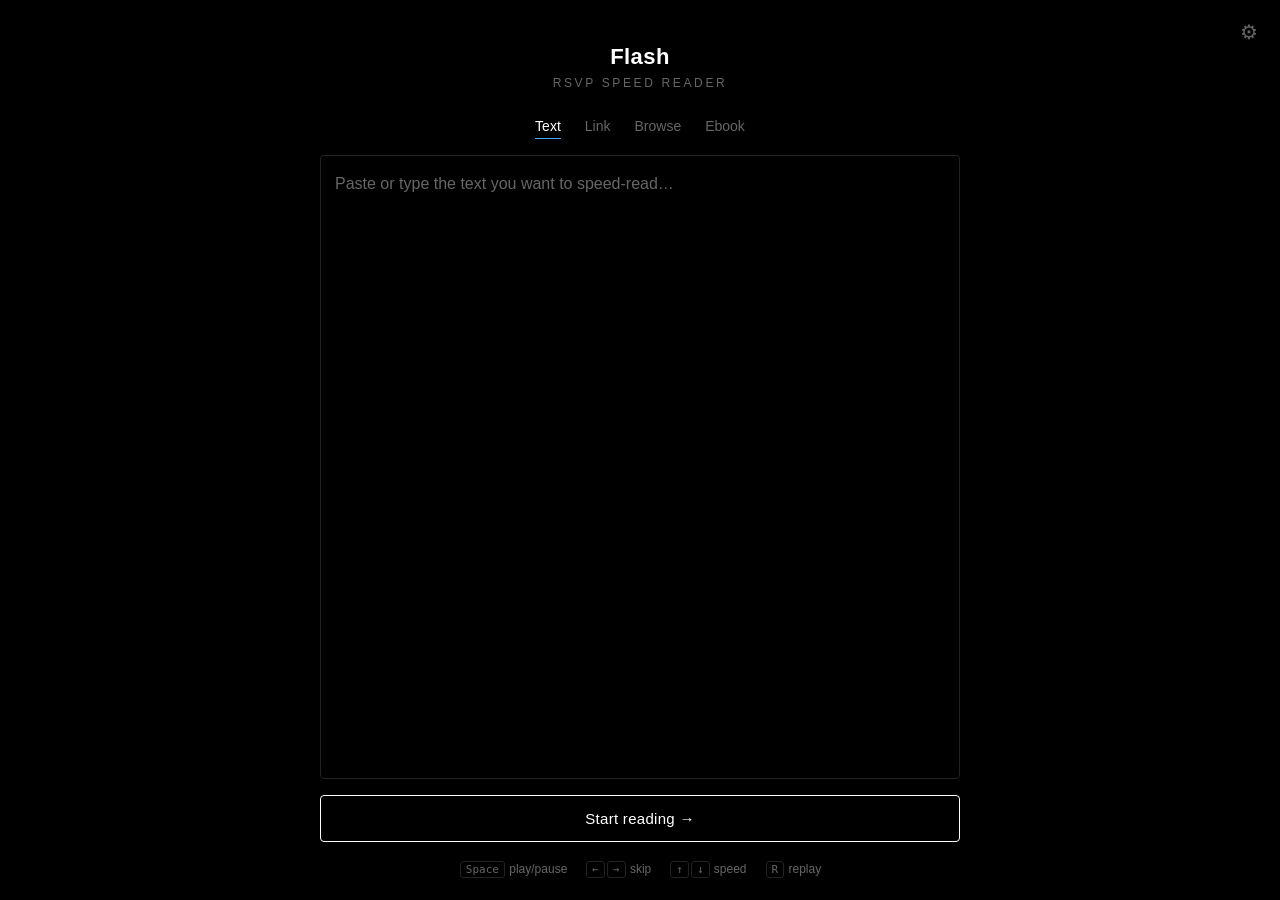
<file: index.html>
<!DOCTYPE html>
<html lang="en">
<head>
<meta charset="UTF-8">
<meta name="viewport" content="width=device-width, initial-scale=1, viewport-fit=cover">
<meta name="theme-color" content="#000000">
<meta name="description" content="RSVP speed reader — paste an article link or text and read one word at a time.">
<title>Flash · RSVP Speed Reader</title>
<link rel="manifest" href="manifest.webmanifest">
<link rel="icon" href="icons/icon.svg" type="image/svg+xml">
<link rel="apple-touch-icon" href="icons/icon-192.png">
<link rel="stylesheet" href="styles.css">
</head>
<body>
<main id="app">

  <!-- ============ INPUT VIEW ============ -->
  <section id="input-view" class="view">
    <button id="settings-btn" class="icon-btn gear" title="Settings">⚙</button>
    <header class="brand">
      <div class="logo">⚡</div>
      <h1>Flash</h1>
      <p class="tag">RSVP speed reader</p>
    </header>

    <div class="input-card">
      <div class="tabs" role="tablist">
        <button class="tab active" data-tab="text" role="tab">Text</button>
        <button class="tab" data-tab="link" role="tab">Link</button>
        <button class="tab" data-tab="browse" role="tab">Browse</button>
        <button class="tab" data-tab="file" role="tab">Ebook</button>
      </div>

      <div class="tab-panel" data-panel="text">
        <textarea id="text-input" placeholder="Paste or type the text you want to speed-read…" spellcheck="false"></textarea>
      </div>

      <div class="tab-panel hidden" data-panel="link">
        <input id="link-input" type="url" inputmode="url" placeholder="https://example.com/article" autocomplete="off">
        <p class="hint">Fetches the article's readable text via a reader proxy. Long articles may take a few seconds.</p>
        <div id="link-status" class="link-status hidden"></div>
      </div>

      <div class="tab-panel hidden" data-panel="browse">
        <input id="browse-search" type="search" placeholder="Search articles…" autocomplete="off">
        <div class="browse-chips">
          <button class="chip active" data-feed="front_page">Top</button>
          <button class="chip" data-feed="new">New</button>
        </div>
        <div id="browse-status" class="link-status hidden"></div>
        <div id="browse-list" class="chapter-list"></div>
      </div>

      <div class="tab-panel hidden" data-panel="file">
        <div id="library" class="library hidden"></div>
        <label class="file-drop" id="file-drop">
          <input id="file-input" type="file" accept=".epub,.pdf,.txt,application/epub+zip,application/pdf,text/plain" hidden>
          <span class="file-drop-label">Choose an EPUB, PDF, .txt, or Kindle “My Clippings.txt”</span>
        </label>
        <p class="hint">Read on your device — nothing is uploaded. EPUBs &amp; PDFs split into chapters; a Kindle <em>My Clippings.txt</em> groups your highlights by book. (Scanned PDFs have no text to read.)</p>
        <div id="file-status" class="link-status hidden"></div>
      </div>

      <button id="start-btn" class="primary">Start reading →</button>
    </div>

    <footer class="tips keys">
      <span><kbd>Space</kbd> play/pause</span>
      <span><kbd>←</kbd><kbd>→</kbd> skip</span>
      <span><kbd>↑</kbd><kbd>↓</kbd> speed</span>
      <span><kbd>R</kbd> replay</span>
    </footer>
    <footer class="tips touch">
      <span>Hold — read</span>
      <span>Swipe ↕ — speed</span>
      <span>Swipe ↔ — seek</span>
      <span>2-tap — replay</span>
    </footer>
  </section>

  <!-- ============ READER VIEW ============ -->
  <section id="reader-view" class="view hidden">
    <button id="back-btn" class="icon-btn back" title="Back (Esc)">✕</button>
    <div id="gesture-layer" class="gesture-layer"></div>

    <div class="reader-stage">
      <div class="reticle top"></div>
      <div id="word-display" class="word-display">
        <span class="word-pre"></span><span class="word-orp"></span><span class="word-post"></span>
      </div>
      <div id="scroll-display" class="scroll-display hidden"><div id="scroll-line" class="scroll-line"></div></div>
      <div class="reticle bottom"></div>
    </div>

    <div id="context-strip" class="context-strip"></div>
    <div id="gesture-hint" class="gesture-hint">hold read · swipe ↕ speed · ↔ seek · 2-tap replay</div>

    <div class="progress-wrap">
      <input id="seek" type="range" min="0" max="100" value="0" step="0.1" aria-label="Seek">
      <div class="progress-meta">
        <span id="pos-label">0 / 0</span>
        <span id="time-label">0:00 left</span>
      </div>
    </div>

    <div class="controls">
      <button id="rewind-btn" class="icon-btn" title="Back 10 words">«</button>
      <button id="play-btn" class="icon-btn play" title="Play/Pause (Space)">▶&#xFE0E;</button>
      <button id="ffwd-btn" class="icon-btn" title="Forward 10 words">»</button>
    </div>

    <div class="speed">
      <label for="wpm">Speed</label>
      <input id="wpm" type="range" min="100" max="5000" value="350" step="10">
      <output id="wpm-out">350 wpm</output>
    </div>

    <div id="wpm-badge" class="wpm-badge">
      <span id="wpm-val">350 wpm</span>
      <span id="loc-val" class="loc-val hidden"></span>
    </div>
  </section>

  <!-- ============ SETTINGS VIEW ============ -->
  <section id="settings-view" class="view hidden">
    <button id="settings-back" class="icon-btn back" title="Back">✕</button>
    <h2 class="book-title">Settings</h2>
    <div class="settings">
      <label class="setting setting-row">
        <span>Scrolling text<small>Stream words across a line instead of one at a time.</small></span>
        <input id="scroll-mode" type="checkbox">
      </label>
      <div class="setting">
        <div class="setting-row"><span>Pause strength</span><output id="pause-out">100%</output></div>
        <input id="pause-strength" type="range" min="0" max="250" value="100" step="10">
        <small>How long sentence &amp; comma breaks pause. Higher = more time to absorb.</small>
      </div>
      <label class="setting setting-row">
        <span>Auto-slow long words<small>Eases off for a few words after a complex one.</small></span>
        <input id="auto-slow" type="checkbox" checked>
      </label>
      <label class="setting setting-row">
        <span>Peek sentence on pause<small>Shows the full sentence when you stop.</small></span>
        <input id="peek-toggle" type="checkbox" checked>
      </label>
    </div>
  </section>

  <!-- ============ BOOK / CHAPTER LIST VIEW ============ -->
  <section id="book-view" class="view hidden">
    <button id="book-back" class="icon-btn back" title="Back">✕</button>
    <h2 id="book-title" class="book-title"></h2>
    <div id="chapter-list" class="chapter-list"></div>
  </section>

</main>
<script src="app.js"></script>
</body>
</html>
</file>
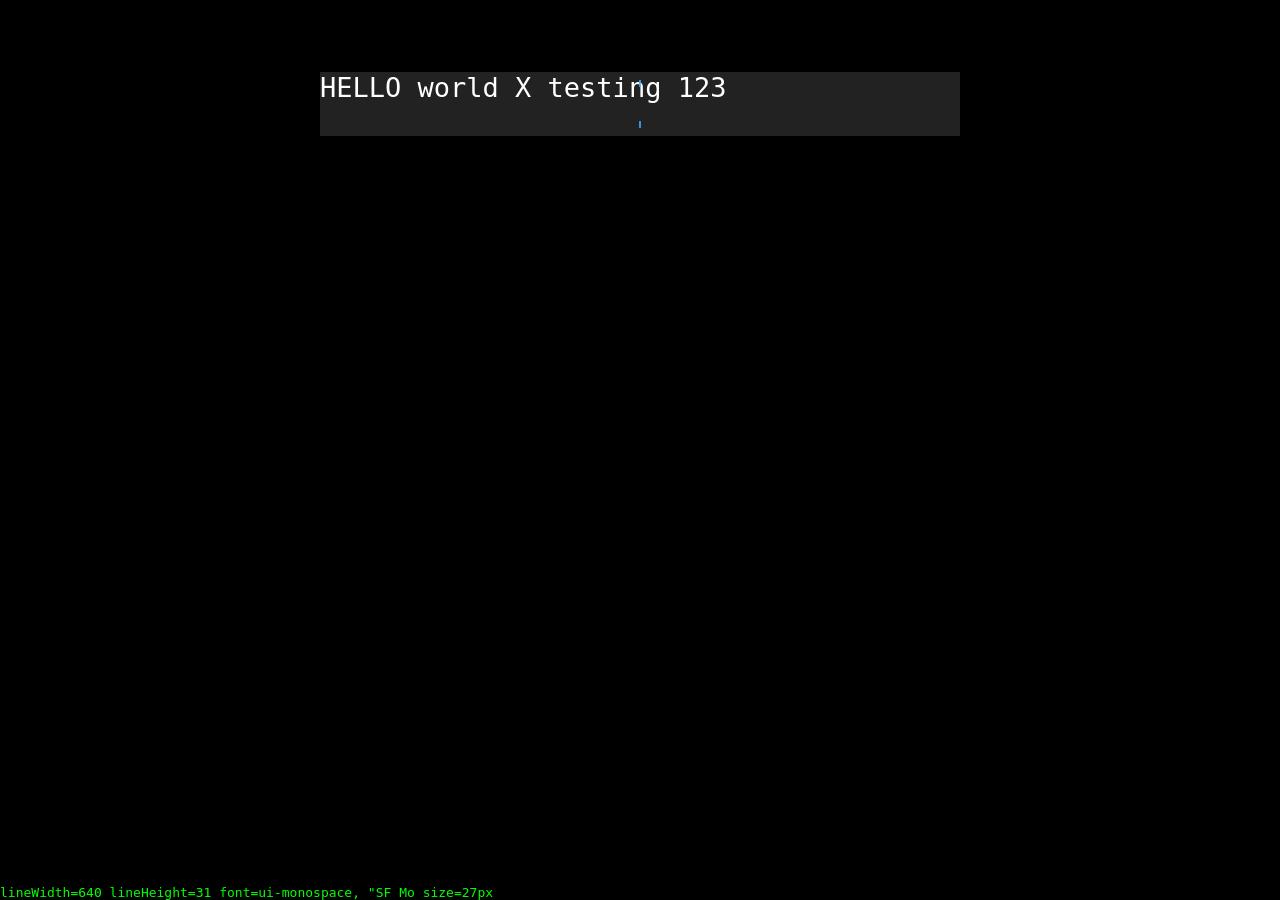
<file: _diag.html>
<!DOCTYPE html><html><head><meta charset="utf-8"><link rel="stylesheet" href="styles.css"></head>
<body><main id="app"><section class="view" id="reader-view" style="justify-content:flex-start;padding-top:60px">
<div class="reader-stage">
<div id="scroll-display" class="scroll-display" style="background:#222;-webkit-mask-image:none;mask-image:none">
<div id="scroll-line" style="left:0"></div>
</div>
</div>
</section></main>
<script>
const line = document.getElementById('scroll-line');
line.innerHTML = 'HELLO world <span class="s-orp">X</span> testing 123';
// no transform
document.body.insertAdjacentHTML('beforeend','<pre style="color:#0f0;position:fixed;bottom:0;left:0">lineWidth='+line.offsetWidth+' lineHeight='+line.offsetHeight+' font='+getComputedStyle(line).fontFamily.slice(0,20)+' size='+getComputedStyle(line).fontSize+'</pre>');
</script></body></html>
</file>
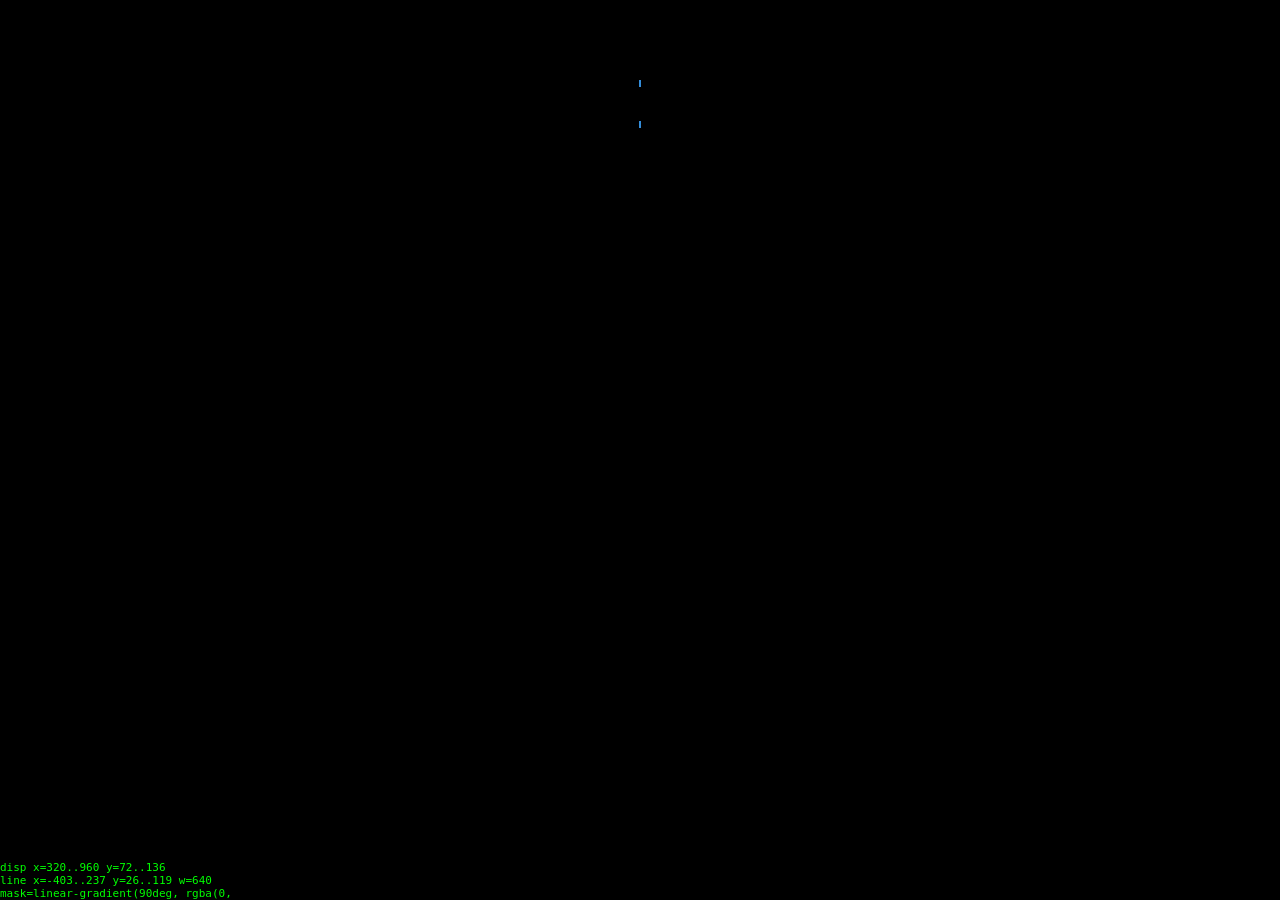
<file: _diag2.html>
<!DOCTYPE html><html><head><meta charset="utf-8"><link rel="stylesheet" href="styles.css"></head>
<body><main id="app"><section class="view" id="reader-view" style="justify-content:flex-start;padding-top:60px">
<div class="reader-stage">
<div id="scroll-display" class="scroll-display"><div id="scroll-line"></div></div>
</div></section></main>
<script>
const before="softened everything it touched and set the m",orp="o",after="od to evoke a quiet nostalgia in everyone.";
const line=document.getElementById('scroll-line'),disp=document.getElementById('scroll-display');
line.innerHTML=before+'<span class="s-orp">'+orp+'</span>'+after;
line.style.transform='translate('+(-(before.length+0.5))+'ch, -50%)';
const lr=line.getBoundingClientRect(),dr=disp.getBoundingClientRect();
document.body.insertAdjacentHTML('beforeend','<pre style="color:#0f0;position:fixed;bottom:0;left:0;font-size:11px">disp x='+Math.round(dr.left)+'..'+Math.round(dr.right)+' y='+Math.round(dr.top)+'..'+Math.round(dr.bottom)+'\nline x='+Math.round(lr.left)+'..'+Math.round(lr.right)+' y='+Math.round(lr.top)+'..'+Math.round(lr.bottom)+' w='+Math.round(lr.width)+'\nmask='+getComputedStyle(disp).maskImage.slice(0,30)+'</pre>');
</script></body></html>
</file>
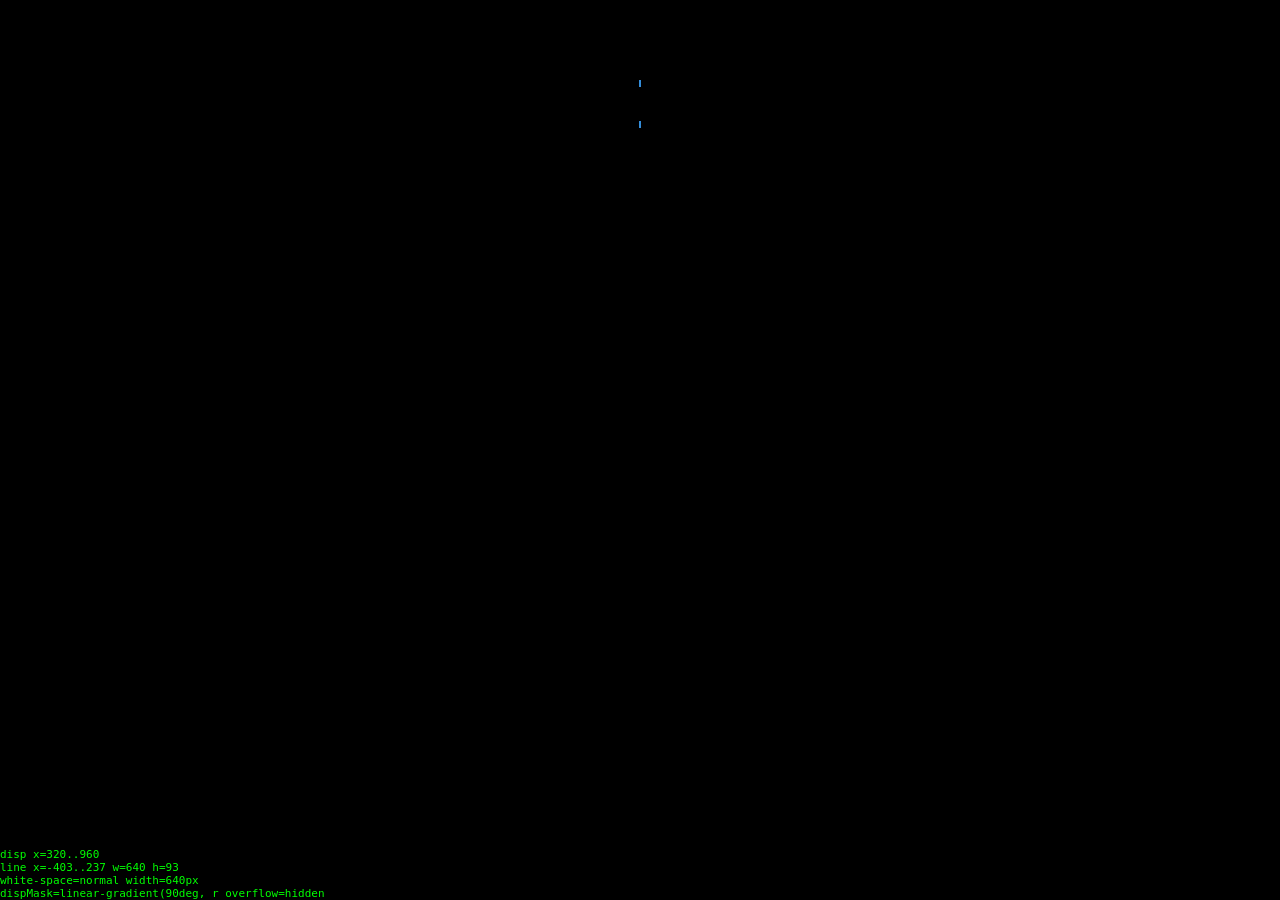
<file: _diag3.html>
<!DOCTYPE html><html><head><meta charset="utf-8"><link rel="stylesheet" href="styles.css"></head>
<body><main id="app"><section class="view" id="reader-view" style="justify-content:flex-start;padding-top:60px">
<div class="reader-stage">
<div id="scroll-display" class="scroll-display"><div id="scroll-line"></div></div>
</div></section></main>
<script>
const before="softened everything it touched and set the m",orp="o",after="od to evoke a quiet nostalgia in everyone.";
const line=document.getElementById('scroll-line'),disp=document.getElementById('scroll-display');
line.innerHTML=before+'<span class="s-orp">'+orp+'</span>'+after;
line.style.transform='translate('+(-(before.length+0.5))+'ch, -50%)';
const lr=line.getBoundingClientRect(),dr=disp.getBoundingClientRect();
const cs=getComputedStyle(line);
document.body.insertAdjacentHTML('beforeend','<pre style="color:#0f0;position:fixed;bottom:0;left:0;font-size:11px">disp x='+Math.round(dr.left)+'..'+Math.round(dr.right)+'\nline x='+Math.round(lr.left)+'..'+Math.round(lr.right)+' w='+Math.round(lr.width)+' h='+Math.round(lr.height)+'\nwhite-space='+cs.whiteSpace+' width='+cs.width+'\ndispMask='+getComputedStyle(disp).maskImage.slice(0,24)+' overflow='+getComputedStyle(disp).overflow+'</pre>');
</script></body></html>
</file>
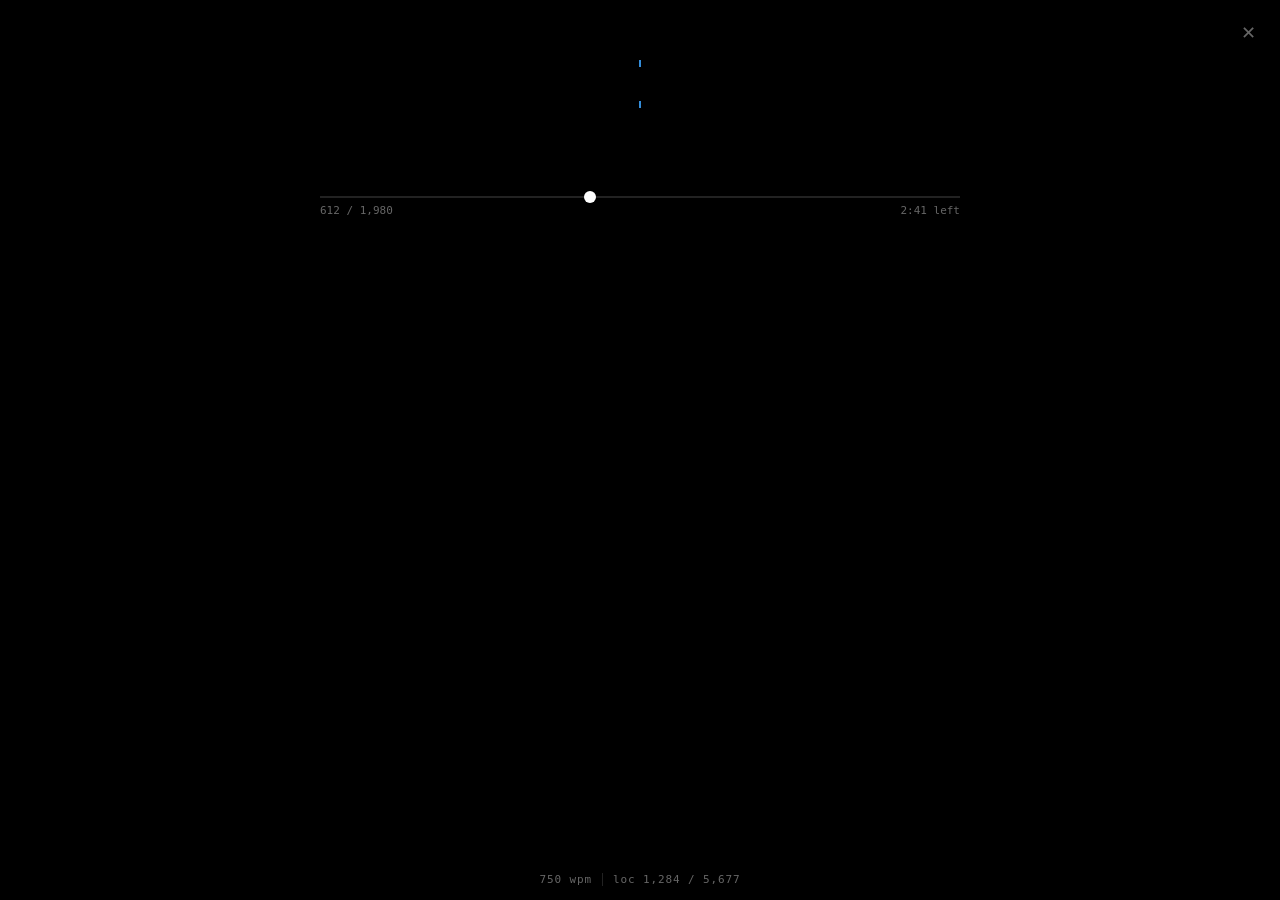
<file: _scroll3.html>
<!DOCTYPE html><html><head><meta charset="utf-8"><link rel="stylesheet" href="styles.css"></head>
<body><main id="app"><section class="view" id="reader-view">
<button class="icon-btn back">✕</button><div id="gesture-layer" class="gesture-layer"></div>
<div class="reader-stage">
<div id="word-display" class="word-display hidden"><span class="word-pre"></span><span class="word-orp"></span><span class="word-post"></span></div>
<div id="scroll-display" class="scroll-display"><div id="scroll-line"></div></div>
</div>
<div class="context-strip"></div>
<div class="progress-wrap"><input type="range" value="42"><div class="progress-meta"><span>612 / 1,980</span><span>2:41 left</span></div></div>
<div id="wpm-badge" class="wpm-badge"><span id="wpm-val">750 wpm</span><span id="loc-val" class="loc-val">loc 1,284 / 5,677</span></div>
</section></main>
<script>
const before = "softened everything it touched and set the m";
const orp = "o"; const after = "od to evoke a quiet nostalgia in everyone.";
const line = document.getElementById('scroll-line');
line.innerHTML = before + '<span class="s-orp">'+orp+'</span>' + after;
line.style.transform = 'translate(' + (-(before.length + 0.5)) + 'ch, -50%)';
</script></body></html>
</file>
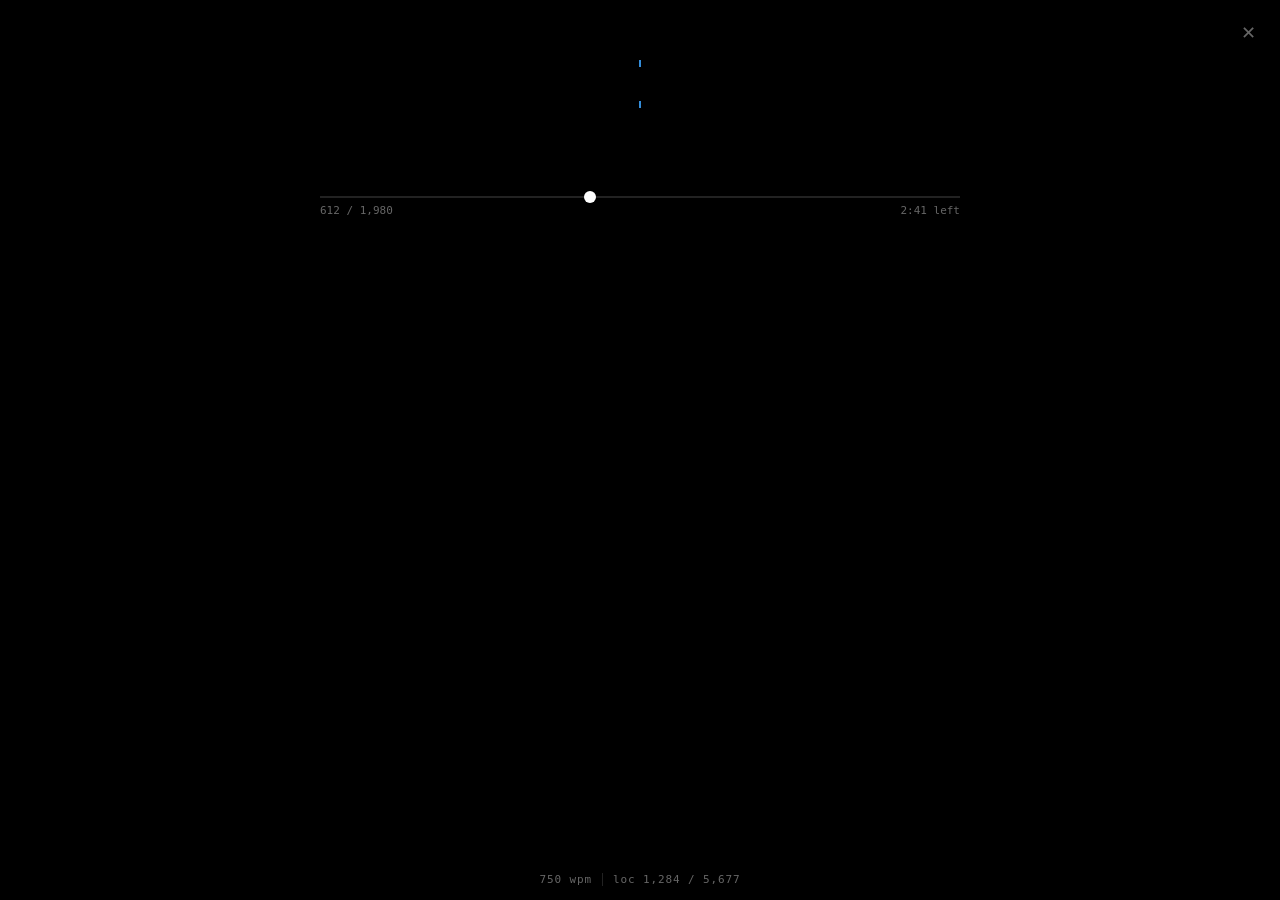
<file: _scroll4.html>
<!DOCTYPE html><html><head><meta charset="utf-8"><link rel="stylesheet" href="styles.css"></head>
<body><main id="app"><section class="view" id="reader-view">
<button class="icon-btn back">✕</button><div id="gesture-layer" class="gesture-layer"></div>
<div class="reader-stage">
<div id="word-display" class="word-display hidden"><span class="word-pre"></span><span class="word-orp"></span><span class="word-post"></span></div>
<div id="scroll-display" class="scroll-display"><div id="scroll-line"></div></div>
</div>
<div class="context-strip"></div>
<div class="progress-wrap"><input type="range" value="42"><div class="progress-meta"><span>612 / 1,980</span><span>2:41 left</span></div></div>
<div id="wpm-badge" class="wpm-badge"><span id="wpm-val">750 wpm</span><span id="loc-val" class="loc-val">loc 1,284 / 5,677</span></div>
</section></main>
<script>
const before="softened everything it touched and set the m",orp="o",after="od to evoke a quiet nostalgia in everyone.";
const line=document.getElementById('scroll-line');
line.innerHTML=before+'<span class="s-orp">'+orp+'</span>'+after;
line.style.transform='translate('+(-(before.length+0.5))+'ch, -50%)';
</script></body></html>
</file>
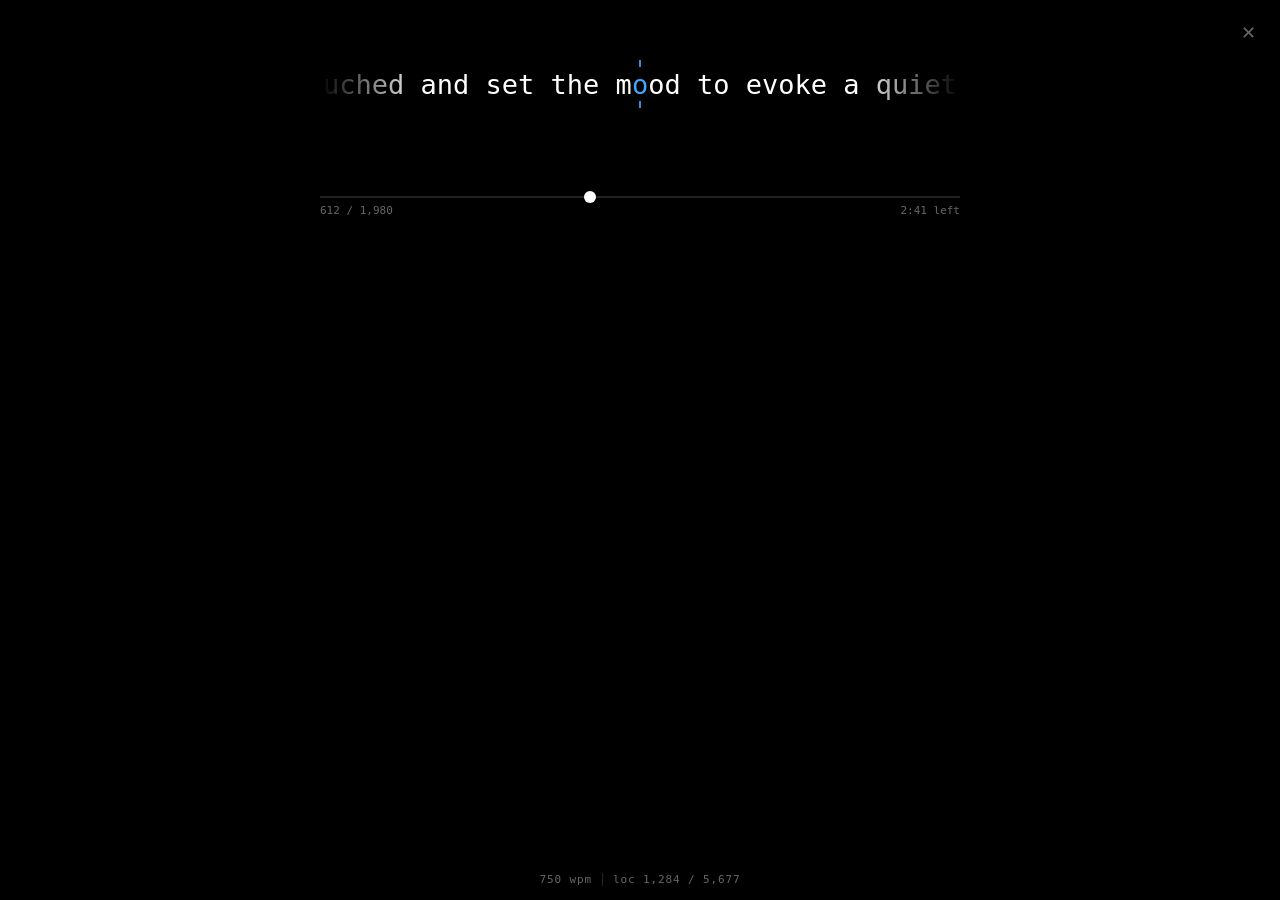
<file: _scroll5.html>
<!DOCTYPE html><html><head><meta charset="utf-8"><link rel="stylesheet" href="styles.css"></head>
<body><main id="app"><section class="view" id="reader-view">
<button class="icon-btn back">✕</button><div id="gesture-layer" class="gesture-layer"></div>
<div class="reader-stage">
<div id="word-display" class="word-display hidden"><span class="word-pre"></span><span class="word-orp"></span><span class="word-post"></span></div>
<div id="scroll-display" class="scroll-display"><div id="scroll-line" class="scroll-line"></div></div>
</div>
<div class="context-strip"></div>
<div class="progress-wrap"><input type="range" value="42"><div class="progress-meta"><span>612 / 1,980</span><span>2:41 left</span></div></div>
<div id="wpm-badge" class="wpm-badge"><span id="wpm-val">750 wpm</span><span id="loc-val" class="loc-val">loc 1,284 / 5,677</span></div>
</section></main>
<script>
const before="ftened everything it touched and set the m",orp="o",after="od to evoke a quiet nostalgia in everyone.";
const line=document.getElementById('scroll-line');
line.innerHTML=before+'<span class="s-orp">'+orp+'</span>'+after;
line.style.transform='translate('+(-(before.length+0.5))+'ch, -50%)';
</script></body></html>
</file>
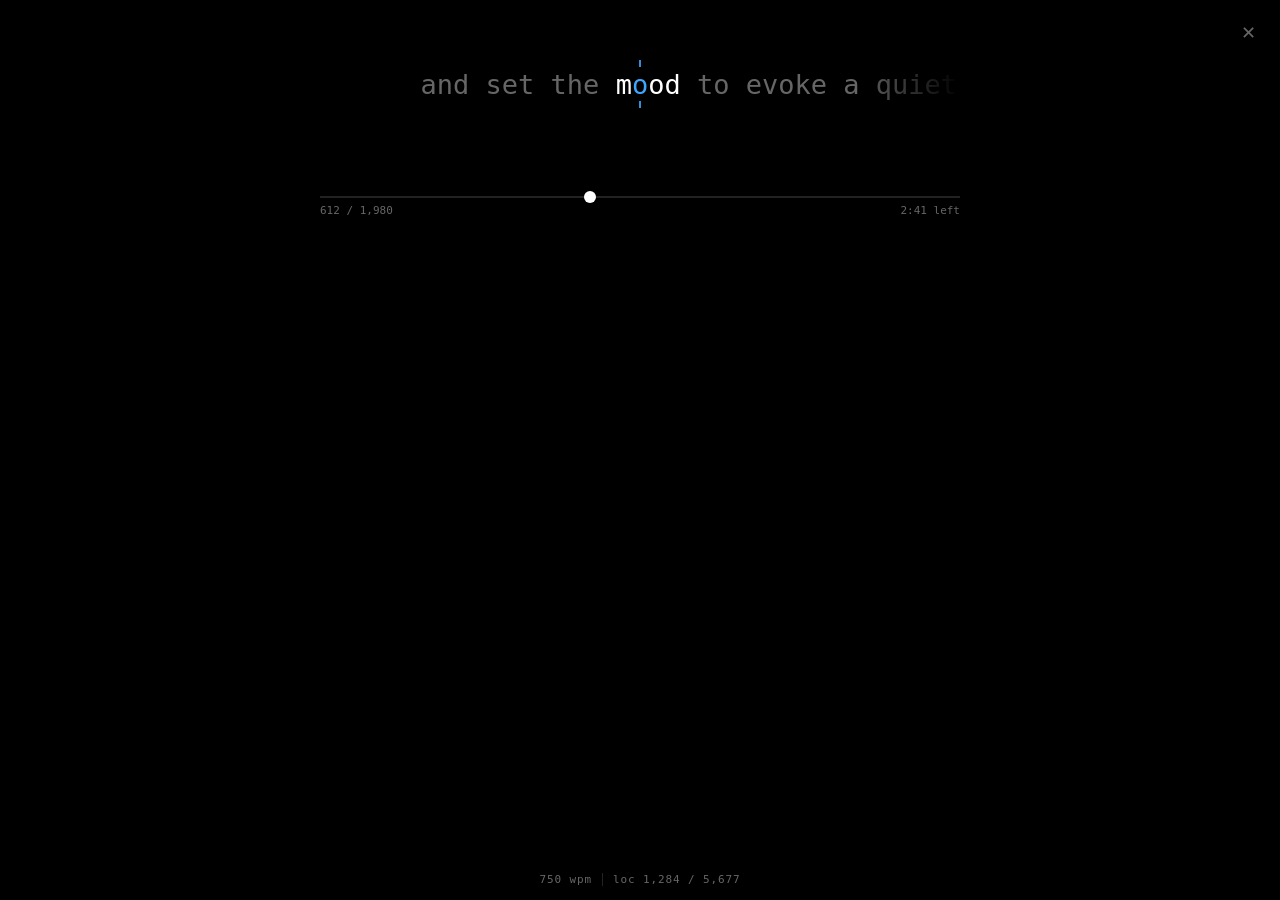
<file: _scroll6.html>
<!DOCTYPE html><html><head><meta charset="utf-8"><link rel="stylesheet" href="styles.css"></head>
<body><main id="app"><section class="view" id="reader-view">
<button class="icon-btn back">✕</button><div id="gesture-layer" class="gesture-layer"></div>
<div class="reader-stage">
<div id="word-display" class="word-display hidden"><span class="word-pre"></span><span class="word-orp"></span><span class="word-post"></span></div>
<div id="scroll-display" class="scroll-display"><div id="scroll-line" class="scroll-line"></div></div>
</div>
<div class="context-strip"></div>
<div class="progress-wrap"><input type="range" value="42"><div class="progress-meta"><span>612 / 1,980</span><span>2:41 left</span></div></div>
<div id="wpm-badge" class="wpm-badge"><span id="wpm-val">750 wpm</span><span id="loc-val" class="loc-val">loc 1,284 / 5,677</span></div>
</section></main>
<script>
// current word "mood": grey before, white "mo", blue "o"? orp of mood(4)->1 => m[o]od
const gb="and set the ",wpre="m",orp="o",wpost="od",ga=" to evoke a quiet nostalgia";
const line=document.getElementById('scroll-line');
line.innerHTML='<span class="s-dim">'+gb+'</span>'+wpre+'<span class="s-orp">'+orp+'</span>'+wpost+'<span class="s-dim">'+ga+'</span>';
const pivotLocal=(gb+wpre).length;
line.style.transform='translate('+(-(pivotLocal+0.5))+'ch, -50%)';
</script></body></html>
</file>
<file: styles.css>
:root{
  --bg:#000;
  --text:#fff;
  --muted:#666;
  --line:#222;
  --focus:#3ea6ff;   /* blue focus letter */
  --font: -apple-system, BlinkMacSystemFont, "Segoe UI", Roboto, Helvetica, Arial, sans-serif;
  --mono: ui-monospace, "SF Mono", Menlo, Consolas, monospace;
}

*{box-sizing:border-box;margin:0;padding:0}
html,body{height:100%}
body{
  background:var(--bg);
  color:var(--text);
  font-family:var(--font);
  -webkit-font-smoothing:antialiased;
  overflow:hidden;
  -webkit-tap-highlight-color:transparent;
  overscroll-behavior:none;
  touch-action:manipulation;
  user-select:none;
  -webkit-user-select:none;
  -webkit-touch-callout:none;   /* no long-press selection/callout on hold */
}
button{-webkit-tap-highlight-color:transparent;font-family:inherit}
/* Text fields stay selectable/editable. */
textarea,#link-input{user-select:text;-webkit-user-select:text;-webkit-touch-callout:default}
#app{height:100dvh;display:flex;flex-direction:column}
.view{
  flex:1;display:flex;flex-direction:column;
  padding:max(24px, env(safe-area-inset-top)) 20px max(24px, env(safe-area-inset-bottom));
  max-width:680px;margin:0 auto;width:100%;
}
.hidden{display:none !important}

/* ---------- INPUT VIEW ---------- */
.brand{text-align:center;margin:20px 0 24px}
.logo{display:none}
.brand h1{font-size:22px;font-weight:600;letter-spacing:.02em}
.tag{color:var(--muted);font-size:12px;letter-spacing:.22em;text-transform:uppercase;margin-top:6px}

.input-card{
  background:transparent;border:0;padding:0;box-shadow:none;
  display:flex;flex-direction:column;gap:16px;flex:1;min-height:0;
}
.tabs{display:flex;gap:24px;justify-content:center}
.tab{
  padding:4px 0;border:0;background:transparent;color:var(--muted);
  font-size:14px;cursor:pointer;border-bottom:1px solid transparent;
}
.tab.active{color:var(--text);border-bottom-color:var(--focus)}
.tab-panel{flex:1;min-height:0;display:flex;flex-direction:column;gap:10px}

textarea,#link-input,#browse-search{
  width:100%;background:transparent;border:1px solid var(--line);border-radius:4px;
  color:var(--text);font-size:16px;padding:14px;font-family:var(--font);resize:none;
}
#browse-search:focus{outline:0;border-color:var(--focus)}
textarea{flex:1;min-height:120px;line-height:1.7}
textarea::placeholder,#link-input::placeholder{color:var(--muted)}
textarea:focus,#link-input:focus{outline:0;border-color:var(--focus)}
.hint{color:var(--muted);font-size:13px;line-height:1.5}

/* Ebook file picker */
.file-drop{
  display:flex;align-items:center;justify-content:center;text-align:center;
  min-height:120px;padding:22px;border:1px dashed var(--line);border-radius:6px;
  color:var(--muted);font-size:15px;cursor:pointer;transition:border-color .12s,color .12s;
}
.file-drop:hover,.file-drop.drag{border-color:var(--focus);color:var(--text)}

/* Chapter list */
.book-title{font-size:16px;font-weight:600;text-align:center;margin:6px 30px 16px;line-height:1.4}
.chapter-list{flex:1;min-height:0;overflow-y:auto;display:flex;flex-direction:column;gap:2px;-webkit-overflow-scrolling:touch}
.chapter-item{
  text-align:left;background:transparent;border:0;border-bottom:1px solid var(--line);
  color:var(--text);font-size:15px;padding:14px 6px;cursor:pointer;display:flex;gap:12px;align-items:baseline;
}
.chapter-item:hover{color:var(--focus)}
.chapter-item.current,.chapter-item.current .cnum{color:var(--focus)}

/* Continue-reading library */
.library{display:flex;flex-direction:column;gap:2px;max-height:38vh;overflow-y:auto;flex:0 0 auto}
.lib-head{color:var(--muted);font-size:11px;letter-spacing:.14em;text-transform:uppercase;padding:2px 2px 6px}
.lib-item{display:flex;align-items:center;gap:10px;border-bottom:1px solid var(--line)}
.lib-info{display:flex;flex-direction:column;gap:2px;min-width:0;flex:1;padding:11px 4px;cursor:pointer}
.lib-title{white-space:nowrap;overflow:hidden;text-overflow:ellipsis;font-size:15px}
.lib-item:hover .lib-title{color:var(--focus)}
.lib-meta{color:var(--muted);font-family:var(--mono);font-size:11px}
.lib-remove{color:var(--muted);background:transparent;border:0;font-size:15px;padding:6px 8px;cursor:pointer;flex:0 0 auto}
.lib-remove:hover{color:#ff6b6b}
.chapter-item .cnum{color:var(--muted);font-family:var(--mono);font-size:12px;min-width:30px}
.chapter-item .cwords{color:var(--muted);font-family:var(--mono);font-size:11px;margin-left:auto;white-space:nowrap}

/* Article browser */
.browse-chips{display:flex;gap:8px}
.chip{padding:6px 13px;border:1px solid var(--line);border-radius:999px;background:transparent;
  color:var(--muted);font-size:13px;cursor:pointer;transition:color .12s,border-color .12s}
.chip.active{color:var(--focus);border-color:var(--focus)}
.art-item{
  display:flex;flex-direction:column;gap:3px;align-items:flex-start;text-align:left;width:100%;
  background:transparent;border:0;border-bottom:1px solid var(--line);
  color:var(--text);font-size:15px;line-height:1.35;padding:12px 6px;cursor:pointer;
}
.art-item .art-title{transition:color .12s}
.art-item:hover .art-title{color:var(--focus)}
.art-item .art-meta{color:var(--muted);font-family:var(--mono);font-size:11px}
.link-status{font-size:14px;color:var(--muted)}
.link-status.err{color:#ff6b6b}
.link-status.busy{color:var(--focus)}

.primary{
  padding:14px;border:1px solid var(--text);border-radius:4px;cursor:pointer;
  background:transparent;color:var(--text);font-size:15px;letter-spacing:.02em;
  transition:background .12s,color .12s;
}
.primary:hover{background:var(--text);color:var(--bg)}
.primary:disabled{opacity:.4;cursor:default}

.tips{display:flex;gap:18px;justify-content:center;flex-wrap:wrap;margin-top:20px;color:var(--muted);font-size:12px}
kbd{font-family:var(--mono);border:1px solid var(--line);border-radius:3px;padding:1px 5px;font-size:11px;color:var(--muted);margin:0 1px}

/* ---------- READER VIEW ---------- */
#reader-view{justify-content:flex-start;gap:14px;padding-top:max(40px,env(safe-area-inset-top))}
.back{position:fixed;top:max(16px,env(safe-area-inset-top));right:18px;z-index:3}
/* Full-screen gesture surface: hold to read, swipe for speed/seek anywhere. */
.gesture-layer{position:fixed;inset:0;z-index:1;touch-action:none;cursor:pointer}
/* Small WPM readout pinned to the bottom. */
.wpm-badge{position:fixed;left:0;right:0;bottom:max(14px,env(safe-area-inset-bottom));
  text-align:center;color:var(--muted);font-family:var(--mono);font-size:11px;
  letter-spacing:.08em;z-index:2;pointer-events:none}
.loc-val{margin-left:10px;padding-left:10px;border-left:1px solid var(--line)}
/* Keep the progress bar draggable above the gesture layer. */
.progress-wrap{position:relative;z-index:2}
.reader-stage{position:relative;padding:12px 0;cursor:pointer;user-select:none;-webkit-user-select:none;touch-action:none}
.reticle{display:none}

.word-display,.context-strip{user-select:none;-webkit-user-select:none}
.word-display{
  position:relative;height:64px;display:flex;align-items:center;justify-content:center;
  font-family:var(--mono);font-size:clamp(20px,6vw,34px);font-weight:500;letter-spacing:.01em;
}
.word-display .word-pre{text-align:right;flex:1 1 0;white-space:pre;color:var(--text)}
.word-display .word-orp{color:var(--focus);flex:0 0 auto}
.word-display .word-post{text-align:left;flex:1 1 0;white-space:pre;color:var(--text)}

/* Scrolling mode: one steady monospace line slid so the pivot stays centred,
   with a fixed crosshair at the focal point and faded edges. */
.scroll-display{
  position:relative;height:64px;overflow:hidden;
  font-family:var(--mono);font-size:clamp(18px,5.4vw,27px);
  -webkit-mask-image:linear-gradient(90deg,transparent,#000 16%,#000 84%,transparent);
  mask-image:linear-gradient(90deg,transparent,#000 16%,#000 84%,transparent);
}
.scroll-line{
  position:absolute;left:50%;top:50%;white-space:pre;width:max-content;max-width:none;
  will-change:transform;color:var(--text);letter-spacing:0;
}
.scroll-line .s-orp{color:var(--focus)}
.scroll-line .s-dim{color:var(--muted)}
.scroll-display::before,.scroll-display::after{
  content:"";position:absolute;left:50%;width:2px;height:7px;margin-left:-1px;background:var(--focus);opacity:.85;
}
.scroll-display::before{top:8px}
.scroll-display::after{bottom:8px}

.context-strip{
  min-height:40px;text-align:center;color:var(--muted);font-size:14px;line-height:1.6;
  padding:0 8px;max-height:60px;overflow:hidden;
}
.context-strip .cur{color:var(--text)}
.context-strip.peek{max-height:30vh;overflow:auto;font-size:15px;line-height:1.7;padding:8px 10px}

/* Settings */
.gear{position:fixed;top:max(14px,env(safe-area-inset-top));right:16px;font-size:20px;z-index:2;color:var(--muted)}
.gear:hover{color:var(--text)}
.settings{display:flex;flex-direction:column;gap:22px;padding:8px 4px;overflow-y:auto}
.setting{display:flex;flex-direction:column;gap:8px}
.setting-row{flex-direction:row;align-items:center;justify-content:space-between;gap:14px}
.setting span{display:flex;flex-direction:column;gap:3px;font-size:15px}
.setting small{color:var(--muted);font-size:12px;line-height:1.4}
.setting output{font-family:var(--mono);font-size:13px;color:var(--focus)}
.setting input[type=checkbox]{appearance:none;-webkit-appearance:none;width:44px;height:26px;border-radius:999px;
  background:var(--line);position:relative;cursor:pointer;flex:0 0 auto;transition:background .15s}
.setting input[type=checkbox]:checked{background:var(--focus)}
.setting input[type=checkbox]::after{content:"";position:absolute;top:3px;left:3px;width:20px;height:20px;border-radius:50%;
  background:#fff;transition:transform .15s}
.setting input[type=checkbox]:checked::after{transform:translateX(18px)}

.gesture-hint{display:none;text-align:center;color:var(--muted);font-size:12px;letter-spacing:.02em;transition:opacity .4s}
@media (hover:none) and (pointer:coarse){ .gesture-hint{display:block} }

.progress-wrap{display:flex;flex-direction:column;gap:6px}
input[type=range]{
  -webkit-appearance:none;appearance:none;width:100%;height:2px;border-radius:0;
  background:var(--line);cursor:pointer;
}
input[type=range]::-webkit-slider-thumb{
  -webkit-appearance:none;width:12px;height:12px;border-radius:50%;background:var(--text);border:0;
}
input[type=range]::-moz-range-thumb{width:12px;height:12px;border-radius:50%;background:var(--text);border:0}
.progress-meta{display:flex;justify-content:space-between;color:var(--muted);font-size:11px;font-family:var(--mono)}

.controls,.speed{display:none}
.icon-btn{
  width:auto;height:auto;border-radius:0;border:0;background:transparent;
  color:var(--muted);font-size:20px;cursor:pointer;padding:6px;transition:color .12s;
}
.icon-btn:hover{color:var(--text)}
.icon-btn.play{font-size:26px;color:var(--text)}
.icon-btn.back{font-size:18px;color:var(--muted)}
.icon-btn.back:hover{color:var(--text)}

.speed label{color:var(--muted);font-size:12px;min-width:40px}
.speed output{font-family:var(--mono);font-size:12px;color:var(--muted);min-width:74px;text-align:right}

/* pointer-aware hints */
.tips.touch{display:none}
@media (hover:none) and (pointer:coarse){
  .tips.keys{display:none}
  .tips.touch{display:flex}
}
@media (max-height:640px){
  .word-display{height:52px}
  .reader-stage{padding:10px 0}
  .context-strip{display:none}
}
@media (max-width:420px){
  .view{padding-left:16px;padding-right:16px}
  .word-display{font-size:clamp(20px,7vw,30px)}
}
</file>
